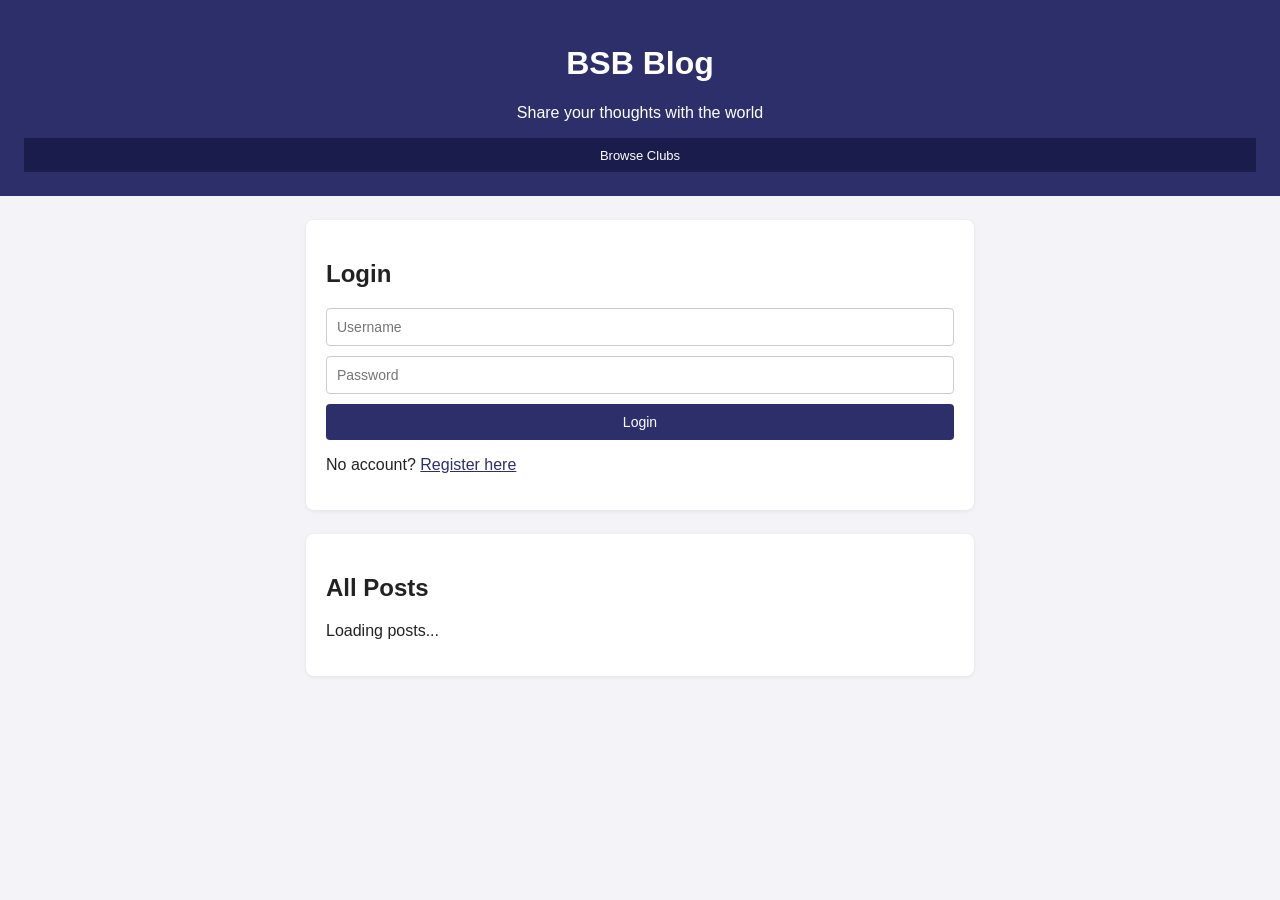
<file: src/main/resources/static/index.html>
<!DOCTYPE html>
<html lang="en">
<head>
    <meta charset="UTF-8">
    <title>BSB Blog</title>
    <link rel="stylesheet" href="style.css">
</head>
<body>
    <header>
        <h1>BSB Blog</h1>
        <p>Share your thoughts with the world</p>
        <div id="auth-status"></div>
        <nav class="top-nav"><a href="/clubs.html">Browse Clubs</a></nav>
    </header>

    <main>
        <section id="auth-section">
            <div id="login-form-container">
                <h2>Login</h2>
                <form id="login-form">
                    <input type="text" id="login-username" placeholder="Username" required>
                    <input type="password" id="login-password" placeholder="Password" required>
                    <button type="submit">Login</button>
                </form>
                <p id="login-error" class="error"></p>
                <p>No account? <a href="#" id="show-register">Register here</a></p>
            </div>

            <div id="register-form-container" style="display:none;">
                <h2>Register</h2>
                <form id="register-form">
                    <input type="text" id="register-username" placeholder="Choose a username" required>
                    <input type="password" id="register-password" placeholder="Choose a password (min 6 chars)" required>
                    <button type="submit">Register</button>
                </form>
                <p id="register-error" class="error"></p>
                <p>Already have an account? <a href="#" id="show-login">Login here</a></p>
            </div>
        </section>

        <section id="new-post-section" style="display:none;">
            <h2>Write a New Post</h2>
            <form id="post-form">
                <input type="text" id="title" placeholder="Post title" required>
                <textarea id="content" placeholder="Write your post here..." rows="4" required></textarea>
                <button type="submit">Publish Post</button>
            </form>
            <p id="form-error" class="error"></p>
        </section>

        <section id="posts-section">
            <h2>All Posts</h2>
            <div id="posts-container">
                <p>Loading posts...</p>
            </div>
        </section>
    </main>

    <script src="script.js"></script>
</body>
</html>
</file>
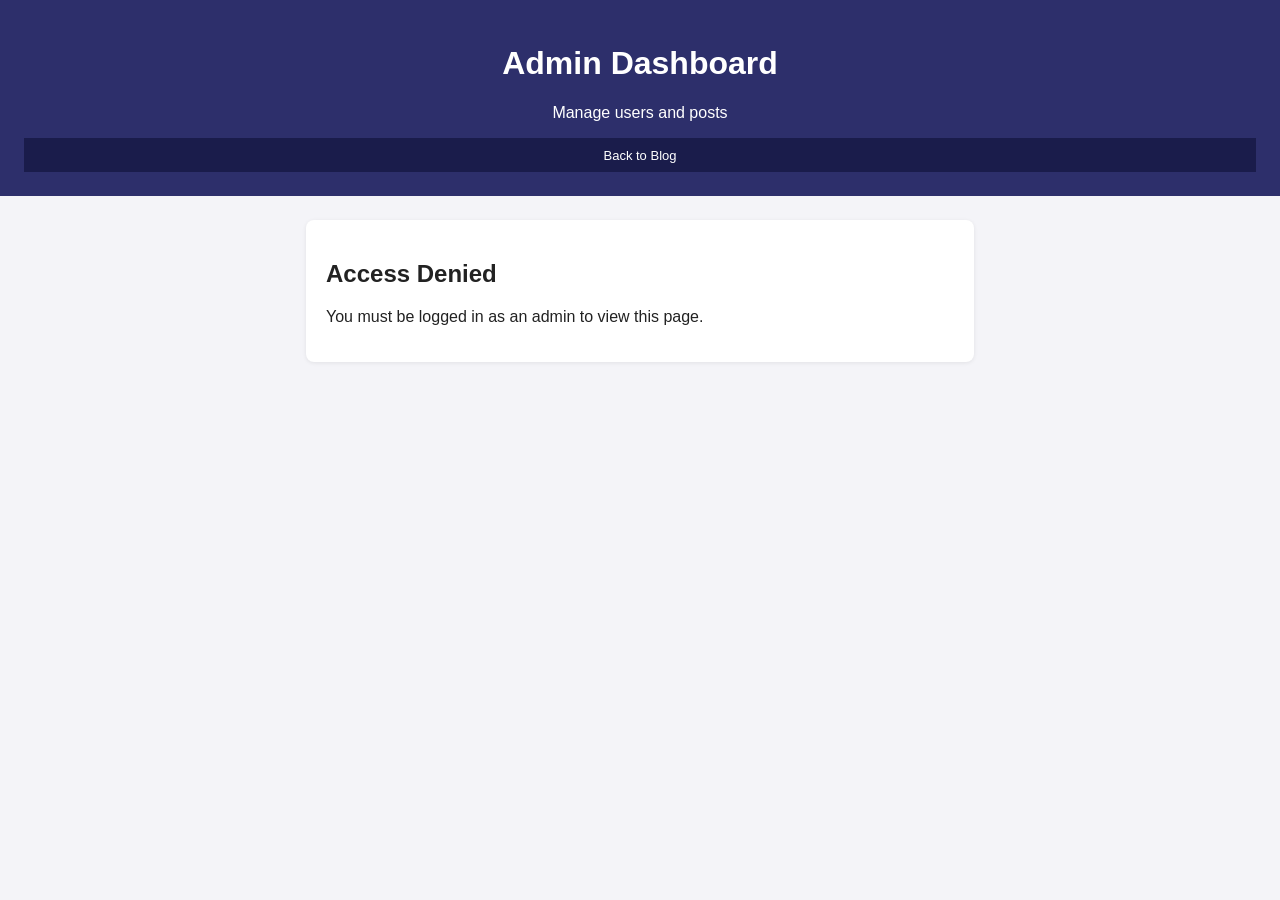
<file: src/main/resources/static/admin.html>
<!DOCTYPE html>
<html lang="en">
<head>
    <meta charset="UTF-8">
    <title>BSB Blog � Admin Dashboard</title>
    <link rel="stylesheet" href="style.css">
</head>
<body>
    <header>
        <h1>Admin Dashboard</h1>
        <p>Manage users and posts</p>
        <nav class="top-nav">
            <a href="/">Back to Blog</a>
        </nav>
    </header>

    <main>
        <section id="access-denied" style="display:none;">
            <h2>Access Denied</h2>
            <p>You must be logged in as an admin to view this page.</p>
        </section>

        <div id="admin-content" style="display:none;">
            <section id="users-section">
                <h2>All Users</h2>
                <div id="users-container">Loading users...</div>
            </section>

            <section id="admin-posts-section">
                <h2>All Posts</h2>
                <div id="admin-posts-container">Loading posts...</div>
            </section>
            <section id="admin-comments-section">
                <h2>All Comments</h2>
                <div id="admin-comments-container">Loading comments...</div>
            </section>
        </div>
    </main>

    <script src="admin.js"></script>
</body>
</html>
</file>
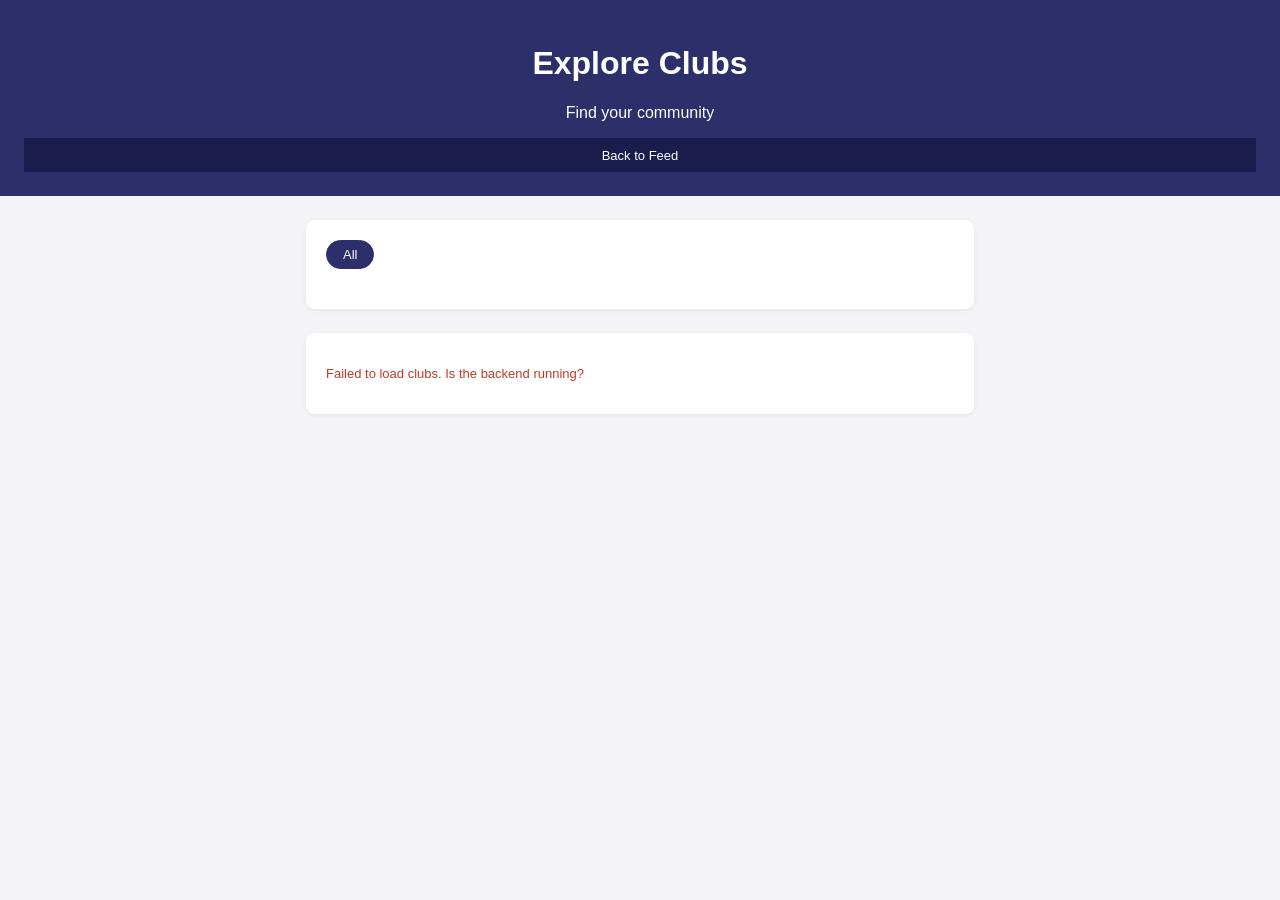
<file: src/main/resources/static/clubs.html>
<!DOCTYPE html>
<html lang="en">
<head>
    <meta charset="UTF-8">
    <title>Clubs � BSB Blog</title>
    <link rel="stylesheet" href="style.css">
</head>
<body>
    <header>
        <h1>Explore Clubs</h1>
        <p>Find your community</p>
        <nav class="top-nav">
            <a href="/">Back to Feed</a>
        </nav>
    </header>

    <main>
        <section id="category-filter-section">
            <div id="category-filters">
                <button class="category-btn active" data-category="all" onclick="filterByCategory('all')">All</button>
            </div>
        </section>

        <section id="clubs-by-category">
            <p>Loading clubs...</p>
        </section>
    </main>

    <div id="club-modal" class="modal-overlay" style="display:none;" onclick="closeModalOnOverlay(event)">
        <div class="modal-content">
            <button class="modal-close" onclick="closeModal()">&times;</button>
            <div id="club-modal-body"></div>
        </div>
    </div>

    <script src="clubs.js"></script>
</body>
</html>
</file>
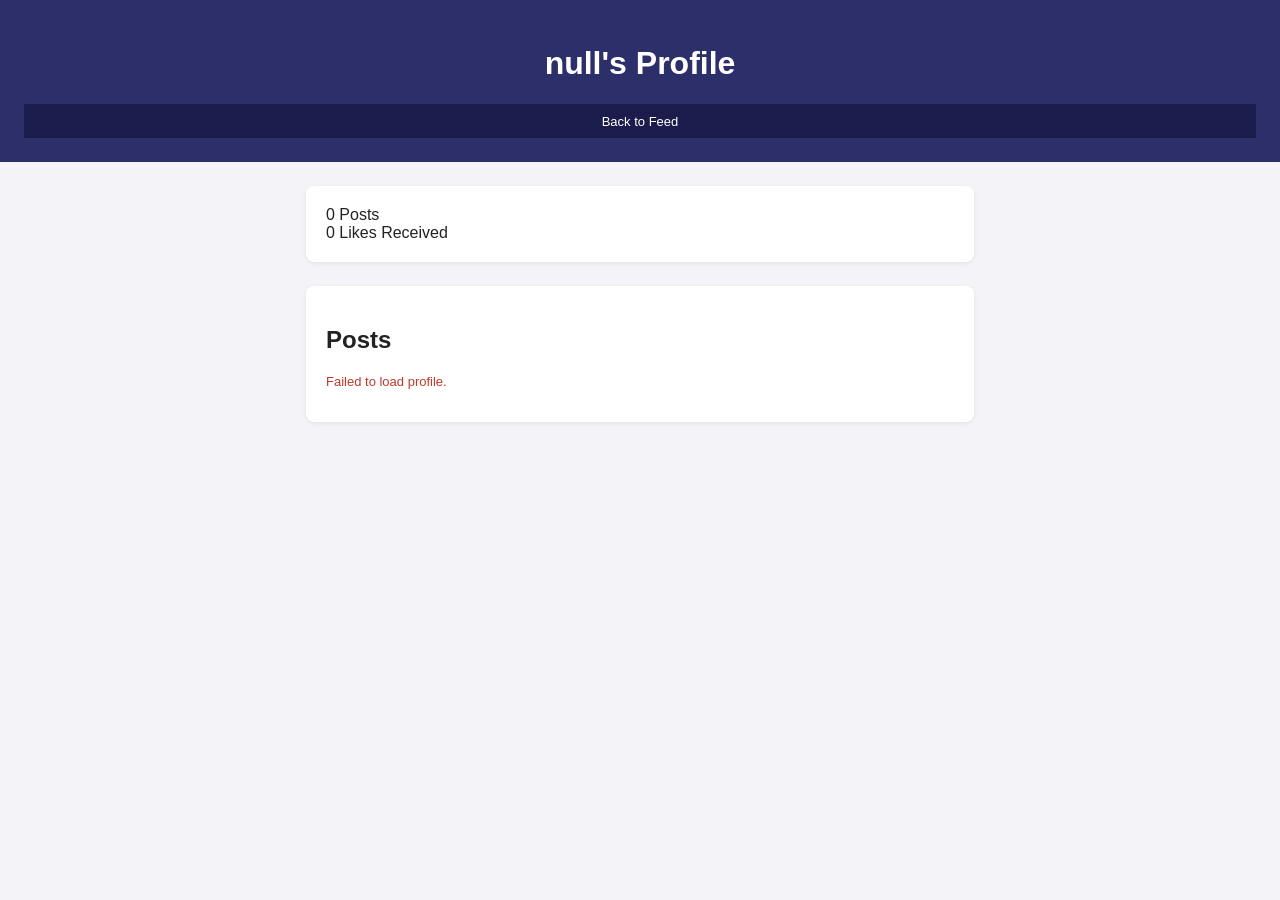
<file: src/main/resources/static/profile.html>
<!DOCTYPE html>
<html lang="en">
<head>
    <meta charset="UTF-8">
    <title>Profile � BSB Blog</title>
    <link rel="stylesheet" href="style.css">
</head>
<body>
    <header>
        <h1 id="profile-username">Profile</h1>
        <nav class="top-nav">
            <a href="/">Back to Feed</a>
        </nav>
    </header>

    <main>
        <section id="profile-stats">
            <div class="stat"><span id="stat-posts">0</span> Posts</div>
            <div class="stat"><span id="stat-likes">0</span> Likes Received</div>
        </section>

        <section>
            <h2>Posts</h2>
            <div id="profile-grid" class="profile-grid">
                <p>Loading posts...</p>
            </div>
        </section>
    </main>

    <div id="post-modal" class="modal-overlay" style="display:none;" onclick="closeModalOnOverlay(event)">
        <div class="modal-content">
            <button class="modal-close" onclick="closeModal()">&times;</button>
            <div id="modal-body"></div>
        </div>
    </div>

    <script src="profile.js"></script>
</body>
</html>
</file>
<file: src/main/resources/static/style.css>
* {
    box-sizing: border-box;
    font-family: 'Segoe UI', Arial, sans-serif;
}

body {
    margin: 0;
    background: #f4f4f8;
    color: #222;
}

header {
    background: #2d2f6b;
    color: white;
    padding: 24px;
    text-align: center;
}

main {
    max-width: 700px;
    margin: 24px auto;
    padding: 0 16px;
}

section {
    background: white;
    padding: 20px;
    border-radius: 8px;
    margin-bottom: 24px;
    box-shadow: 0 1px 4px rgba(0,0,0,0.08);
}

form {
    display: flex;
    flex-direction: column;
    gap: 10px;
}

input, textarea {
    padding: 10px;
    border: 1px solid #ccc;
    border-radius: 4px;
    font-size: 14px;
}

button {
    background: #2d2f6b;
    color: white;
    border: none;
    padding: 10px;
    border-radius: 4px;
    cursor: pointer;
    font-size: 14px;
}

button:hover {
    background: #4143a0;
}

.error {
    color: #c0392b;
    font-size: 13px;
}

.post-card {
    border-bottom: 1px solid #eee;
    padding: 14px 0;
}

.post-card:last-child {
    border-bottom: none;
}

.post-title {
    font-size: 18px;
    font-weight: bold;
    margin: 0 0 4px 0;
}

.post-meta {
    font-size: 12px;
    color: #777;
    margin-bottom: 8px;
}

.post-content {
    font-size: 14px;
    line-height: 1.5;
}

.post-actions {
    margin-top: 8px;
    display: flex;
    gap: 8px;
}

.post-actions button {
    font-size: 12px;
    padding: 6px 10px;
}

.delete-btn {
    background: #c0392b;
}

.delete-btn:hover {
    background: #e74c3c;
}

.admin-link {
    background-color: #ff8c00;
    color: #ffffff;
    padding: 6px 12px;
    border-radius: 4px;
    text-decoration: none;
    display: inline-block;
    transition: background-color 0.2s ease;
}

.admin-link:hover {
    background-color: #e67e00;
}

#auth-status {
    margin-top: 10px;
    font-size: 14px;
}

#auth-status button {
    background: transparent;
    border: 1px solid white;
    padding: 4px 10px;
    font-size: 12px;
    margin-left: 8px;
}

#auth-status button:hover {
    background: rgba(255,255,255,0.15);
}

a {
    color: #2d2f6b;
}

.post-actions .edit-btn {
    background: #555;
}

.post-actions .edit-btn:hover {
    background: #777;
}

.post-social {
    display: flex;
    align-items: center;
    gap: 16px;
    margin-top: 10px;
    padding-top: 10px;
    border-top: 1px solid #f0f0f0;
}

.like-btn {
    background: none;
    border: none;
    cursor: pointer;
    font-size: 14px;
    color: #555;
    padding: 4px 8px;
    display: flex;
    align-items: center;
    gap: 4px;
}

.like-btn.liked {
    color: #e0245e;
    font-weight: bold;
}

.like-btn:hover {
    background: #f4f4f8;
    border-radius: 4px;
}

.comment-toggle-btn {
    background: none;
    border: none;
    cursor: pointer;
    font-size: 14px;
    color: #555;
}

.comments-section {
    margin-top: 10px;
    display: none;
}

.comments-section.open {
    display: block;
}

.comment-item {
    font-size: 13px;
    padding: 6px 0;
    border-bottom: 1px solid #f5f5f5;
}

.comment-author {
    font-weight: bold;
}

.comment-form {
    display: flex;
    gap: 6px;
    margin-top: 8px;
}

.comment-form input {
    flex: 1;
    padding: 6px;
    font-size: 13px;
}

.comment-form button {
    padding: 6px 12px;
    font-size: 13px;
}

nav.top-nav {
    text-align: center;
    padding: 8px;
    background: #1a1c4b;
}

nav.top-nav a {
    color: white;
    text-decoration: none;
    margin: 0 10px;
    font-size: 13px;
}

nav.top-nav a:hover {
    text-decoration: underline;
}

#category-filters {
    display: flex;
    gap: 8px;
    flex-wrap: wrap;
    margin-bottom: 20px;
}

.category-btn {
    background: white;
    color: #2d2f6b;
    border: 1px solid #2d2f6b;
    padding: 6px 16px;
    border-radius: 16px;
    font-size: 13px;
}

.category-btn.active {
    background: #2d2f6b;
    color: white;
}

.category-row {
    margin-bottom: 24px;
}

.category-row h3 {
    font-size: 15px;
    color: #444;
    margin-bottom: 8px;
    border-bottom: 2px solid #eee;
    padding-bottom: 4px;
}

.club-row-scroll {
    display: flex;
    gap: 12px;
    overflow-x: auto;
    padding-bottom: 8px;
}

.club-card {
    min-width: 160px;
    background: white;
    border-radius: 8px;
    padding: 12px;
    box-shadow: 0 1px 4px rgba(0,0,0,0.08);
    cursor: pointer;
    flex-shrink: 0;
}

.club-card img {
    width: 100%;
    height: 90px;
    object-fit: cover;
    border-radius: 6px;
    margin-bottom: 8px;
    background: #eee;
}

.club-card-name {
    font-size: 14px;
    font-weight: bold;
}

.club-card-meta {
    font-size: 11px;
    color: #888;
}

.club-profile-header {
    display: flex;
    gap: 16px;
    align-items: flex-start;
    margin-bottom: 16px;
}

.club-profile-header img {
    width: 80px;
    height: 80px;
    object-fit: cover;
    border-radius: 8px;
    background: #eee;
}

.club-tabs {
    display: flex;
    gap: 4px;
    border-bottom: 1px solid #eee;
    margin-bottom: 12px;
}

.club-tab-btn {
    background: none;
    color: #555;
    padding: 8px 14px;
    border-radius: 0;
    border-bottom: 2px solid transparent;
}

.club-tab-btn.active {
    color: #2d2f6b;
    border-bottom: 2px solid #2d2f6b;
    font-weight: bold;
}

.club-tab-content {
    display: none;
}

.club-tab-content.active {
    display: block;
}

.event-item, .announcement-item, .member-item {
    background: #f8f8fb;
    padding: 10px;
    border-radius: 6px;
    margin-bottom: 8px;
    font-size: 13px;
}

.event-date {
    color: #888;
    font-size: 11px;
}

.manager-badge {
    background: #2d2f6b;
    color: white;
    font-size: 10px;
    padding: 1px 6px;
    border-radius: 8px;
    margin-left: 6px;
}
</file>
